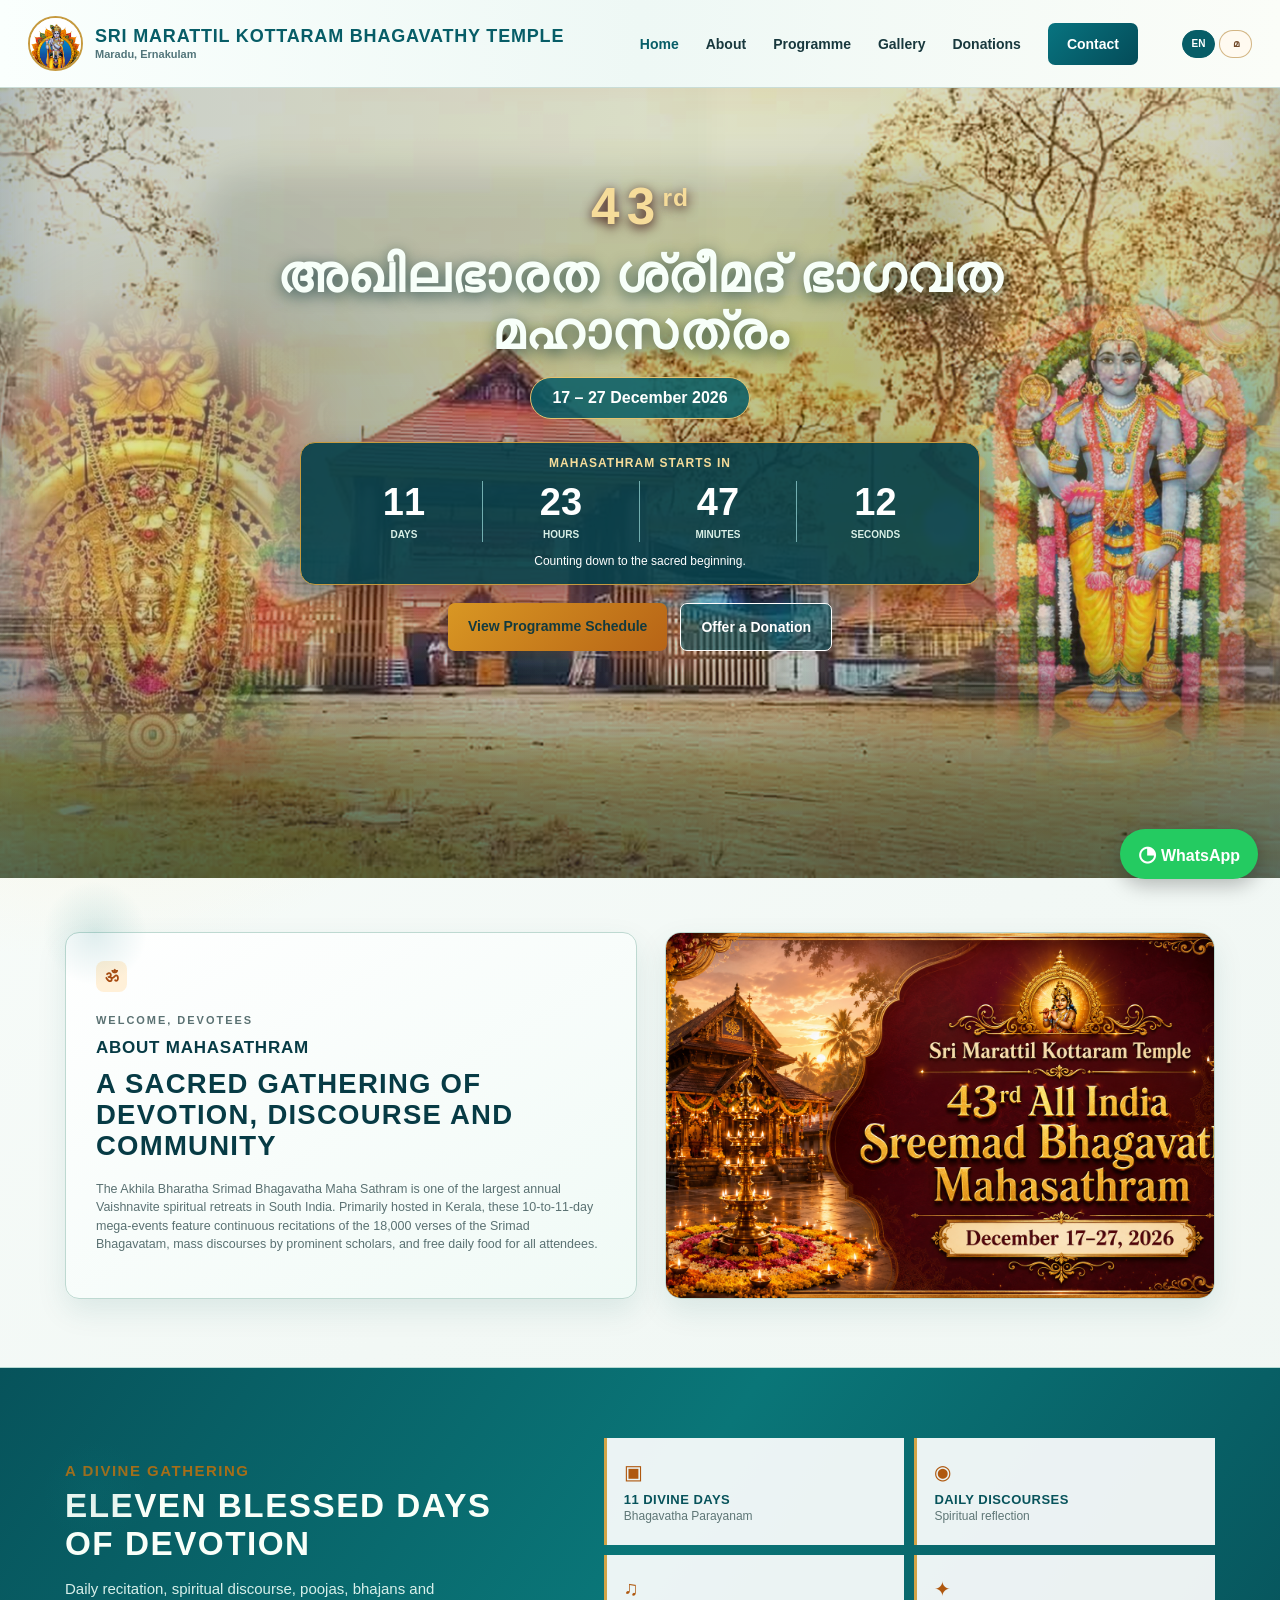
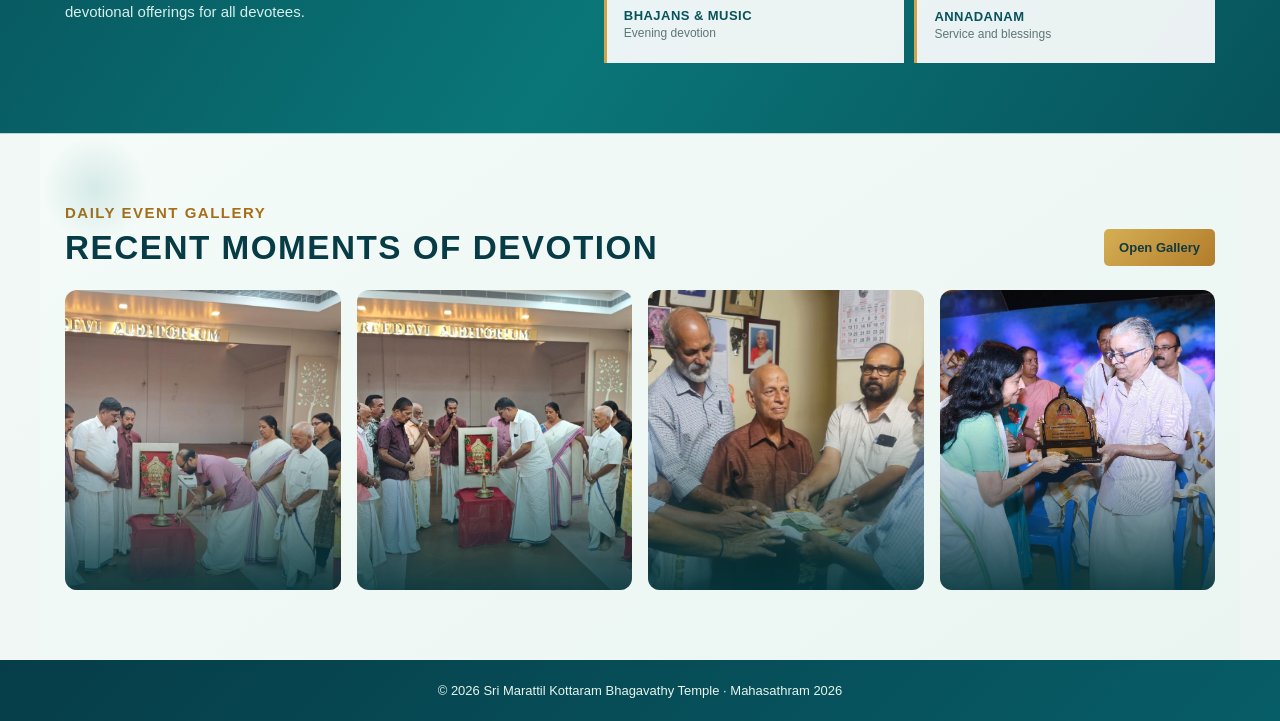
<file: index.html>
<!doctype html>
<html lang="en"><head>
<meta charset="utf-8"><meta name="viewport" content="width=device-width,initial-scale=1">
<title>Sri Marattil Kottaram Bhagavathy Temple | Mahasathram 2026</title>
<link rel="stylesheet" href="assets/styles.css"><script defer src="assets/app.js"></script>
</head><body>
<header class="site-header"><a class="brand" href="index.html"><img class="brand-icon" src="assets/images/header-bhagavathy.png" alt="Bhagavathy"><span><strong data-i18n="templeName">Sri Marattil Kottaram Bhagavathy Temple</strong><small data-i18n="location">Maradu, Ernakulam</small></span></a><button class="nav-toggle" aria-label="Open menu">☰</button><nav><a class="active" href="index.html" data-i18n="Home">Home</a><a href="about.html" data-i18n="About">About</a><a href="schedule.html" data-i18n="Programme">Programme</a><a href="gallery.html" data-i18n="Gallery">Gallery</a><a href="donations.html" data-i18n="Donations">Donations</a><a class="contact-link" href="contact.html" data-i18n="Contact">Contact</a></nav><div class="language-switcher" role="group" aria-label="Language selector"><button class="lang-btn active" data-lang="en">EN</button><button class="lang-btn" data-lang="ml">മ</button></div></header>
<main>
<section class="hero"><div class="hero-overlay"></div><div class="hero-content"><p class="hero-edition">43<sup>rd</sup></p><h1 class="hero-title-caps malayalam-title">അഖിലഭാരത ശ്രീമദ് ഭാഗവത മഹാസത്രം</h1><div class="date-pill" data-i18n="heroDate">17 – 27 December 2026</div><section class="countdown" aria-label="Countdown to Mahasathram"><p data-i18n="startsIn">MAHASATHRAM STARTS IN</p><div id="countdown"><div><b id="days">--</b><span data-i18n="days">DAYS</span></div><div><b id="hours">--</b><span data-i18n="hours">HOURS</span></div><div><b id="minutes">--</b><span data-i18n="minutes">MINUTES</span></div><div><b id="seconds">--</b><span data-i18n="seconds">SECONDS</span></div></div><small data-i18n="countdownText">Counting down to the sacred beginning.</small></section><div class="cta-row"><a class="btn primary" href="schedule.html" data-i18n="viewProgramme">View Programme Schedule</a><a class="btn outline" href="donations.html" data-i18n="offerDonation">Offer a Donation</a></div></div></section>
<section class="quick-links section about-highlight-section" aria-label="About Mahasathram">
  <article class="quick-card about-mahasathram-card single-about-card">
    <span class="quick-icon">ॐ</span>
    <p class="card-kicker" data-i18n="welcome">WELCOME, DEVOTEES</p>
    <h3 data-i18n="aboutMaha">About Mahasathram</h3>
    <h4 data-i18n="sacredGathering">A sacred gathering of devotion, discourse and community</h4>
    <p data-i18n="aboutPara">The Akhila Bharatha Srimad Bhagavatha Maha Sathram is one of the largest annual Vaishnavite spiritual retreats in South India. Primarily hosted in Kerala, these 10-to-11-day mega-events feature continuous recitations of the 18,000 verses of the Srimad Bhagavatam, mass discourses by prominent scholars, and free daily food for all attendees.</p>
</article>
  <article class="mahasathram-image-card">
    <img src="assets/images/mahasathram-about.jpg" alt="Akhila Bharatha Srimad Bhagavatha Mahasathram">
  </article>
</section>
<section class="devotion-strip"><div class="section devotion-grid"><div><p class="eyebrow dark" data-i18n="divineGathering">A DIVINE GATHERING</p><h2 data-i18n="elevenDays">Eleven blessed days<br>of devotion</h2><p data-i18n="dailyDesc">Daily recitation, spiritual discourse, poojas, bhajans and devotional offerings for all devotees.</p></div><div class="devotion-features"><article><span>▣</span><h3 data-i18n="divineDays">11 Divine Days</h3><p data-i18n="parayanam">Bhagavatha Parayanam</p></article><article><span>◉</span><h3 data-i18n="discourses">Daily Discourses</h3><p data-i18n="reflection">Spiritual reflection</p></article><article><span>♫</span><h3 data-i18n="bhajansMusic">Bhajans &amp; Music</h3><p data-i18n="eveningDevotion">Evening devotion</p></article><article><span>✦</span><h3 data-i18n="annadanam">Annadanam</h3><p data-i18n="serviceBlessings">Service and blessings</p></article></div></div></section>
<section class="recent-section section"><div class="section-heading"><div><p class="eyebrow dark" data-i18n="dailyGallery">DAILY EVENT GALLERY</p><h2 data-i18n="recentMoments">Recent moments of devotion</h2></div><a class="mini-btn" href="gallery.html" data-i18n="openGallery">Open Gallery</a></div><div class="recent-grid"><a href="gallery.html"><img src="assets/images/general-gallery/general-1.jpg" alt="Day 11 Samapanam"></a><a href="gallery.html"><img src="assets/images/general-gallery/general-2.jpg" alt="Day 10 devotional gathering"></a><a href="gallery.html"><img src="assets/images/general-gallery/general-3.jpg" alt="Day 9 discourse"></a><a href="gallery.html"><img src="assets/images/general-gallery/general-4.jpg" alt="Day 8 temple event"></a></div></section>
</main><a class="whatsapp" href="https://wa.me/919249062538" target="_blank" rel="noopener">◔ <span data-i18n="whatsapp">WhatsApp</span></a><footer>© 2026 <span data-i18n="templeName">Sri Marattil Kottaram Bhagavathy Temple</span> · <span data-i18n="mahasathramShort">Mahasathram 2026</span></footer></body></html>
</file>
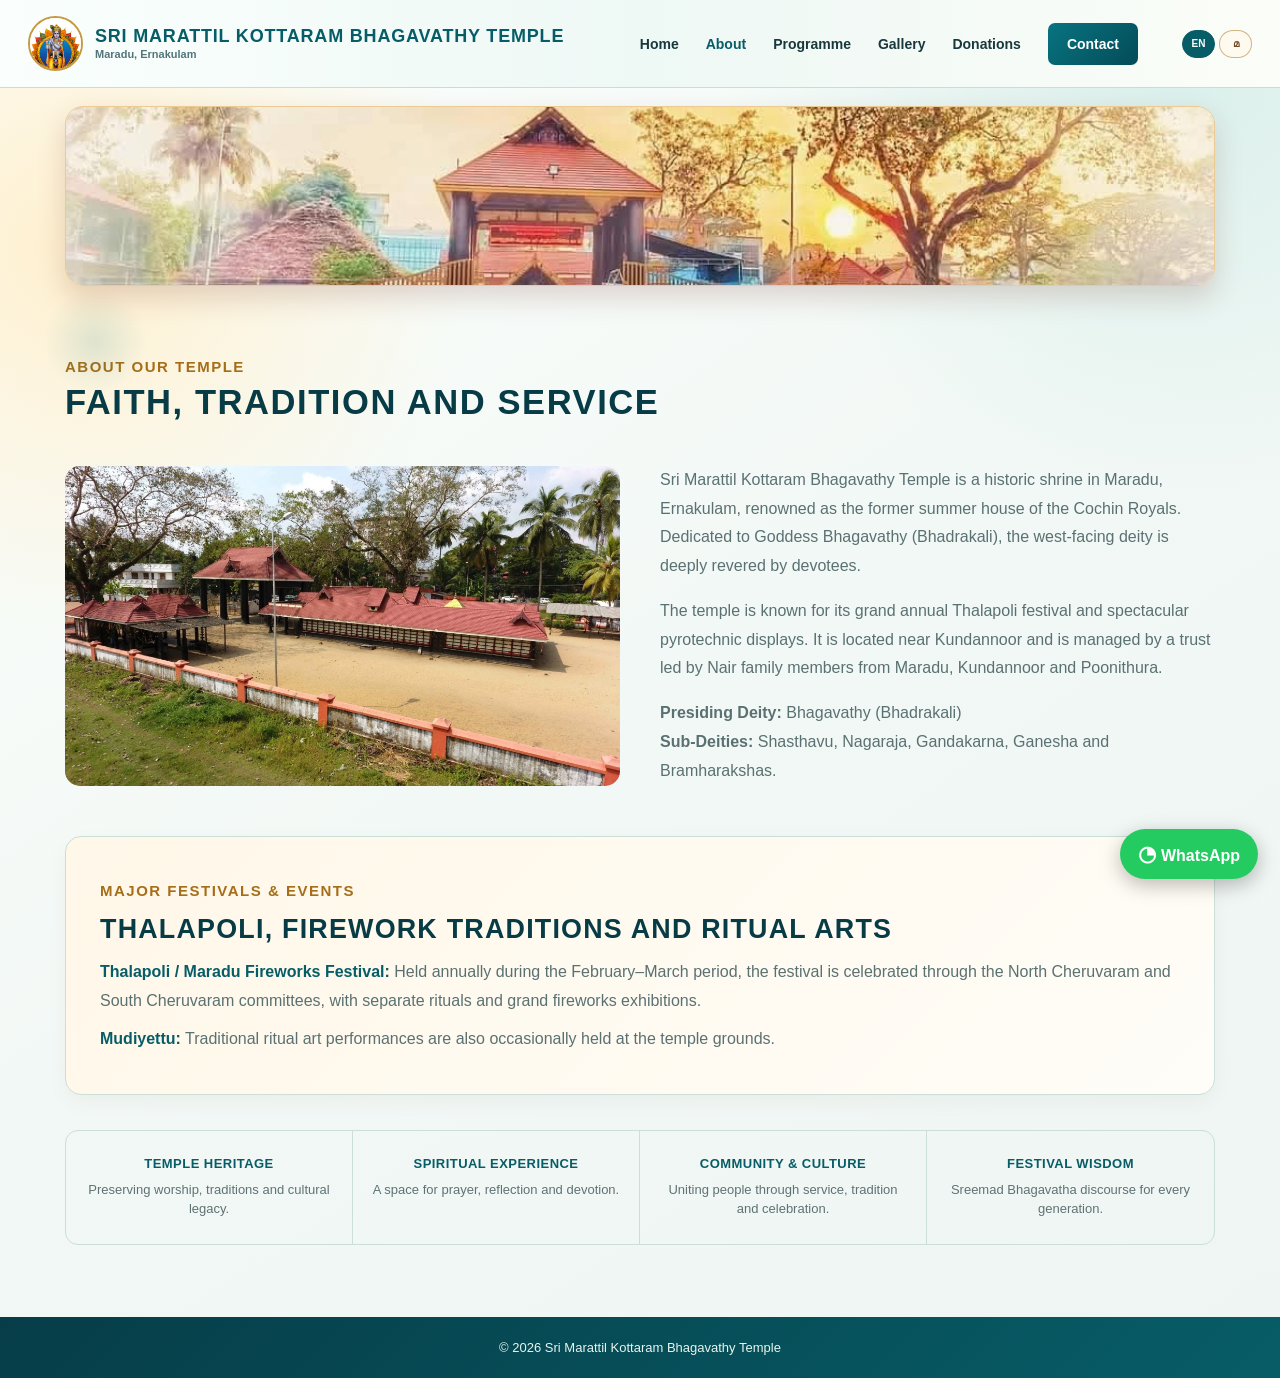
<file: about.html>
<!doctype html><html lang="en"><head><meta charset="utf-8"><meta name="viewport" content="width=device-width,initial-scale=1"><title>About | Sri Marattil Kottaram Bhagavathy Temple</title><link rel="stylesheet" href="assets/styles.css"><script defer src="assets/app.js"></script></head><body>
<header class="site-header"><a class="brand" href="index.html"><img class="brand-icon" src="assets/images/header-bhagavathy.png" alt="Bhagavathy"><span><strong data-i18n="templeName">Sri Marattil Kottaram Bhagavathy Temple</strong><small data-i18n="location">Maradu, Ernakulam</small></span></a><button class="nav-toggle" aria-label="Open menu">☰</button><nav><a href="index.html" data-i18n="Home">Home</a><a class="active" href="about.html" data-i18n="About">About</a><a href="schedule.html" data-i18n="Programme">Programme</a><a href="gallery.html" data-i18n="Gallery">Gallery</a><a href="donations.html" data-i18n="Donations">Donations</a><a class="contact-link" href="contact.html" data-i18n="Contact">Contact</a></nav><div class="language-switcher" role="group" aria-label="Language selector"><button class="lang-btn active" data-lang="en">EN</button><button class="lang-btn" data-lang="ml">മ</button></div></header><section class="page-header-image"><img src="assets/images/temple-header.jpg" alt="Sri Marattil Kottaram Bhagavathy Temple"></section>
<main class="section page"><p class="eyebrow dark" data-i18n="aboutTempleLabel">ABOUT OUR TEMPLE</p><h1 data-i18n="faithTradition">Faith, tradition and service</h1><div class="about-grid"><img src="assets/images/about-our-temple.jpg" alt="Sri Marattil Kottaram Bhagavathy Temple"><div><p><span data-i18n="aboutP1">Sri Marattil Kottaram Bhagavathy Temple is a historic shrine in Maradu, Ernakulam, renowned as the former summer house of the Cochin Royals. Dedicated to Goddess Bhagavathy (Bhadrakali), the west-facing deity is deeply revered by devotees.</span></p><p><span data-i18n="aboutP2">The temple is known for its grand annual Thalapoli festival and spectacular pyrotechnic displays. It is located near Kundannoor and is managed by a trust led by Nair family members from Maradu, Kundannoor and Poonithura.</span></p><p><span data-i18n="deities">Presiding Deity: Bhagavathy (Bhadrakali)<br>Sub-Deities: Shasthavu, Nagaraja, Gandakarna, Ganesha and Bramharakshas.</span></p></div></div><section class="festival-details"><div><p class="eyebrow dark" data-i18n="festivalsLabel">MAJOR FESTIVALS &amp; EVENTS</p><h2 data-i18n="thalapoliTitle">Thalapoli, firework traditions and ritual arts</h2><p><span data-i18n="thalapoliText">Thalapoli / Maradu Fireworks Festival: Held annually during the February–March period, the festival is celebrated through the North Cheruvaram and South Cheruvaram committees, with separate rituals and grand fireworks exhibitions.</span></p><p><span data-i18n="mudiyettuText">Mudiyettu: Traditional ritual art performances are also occasionally held at the temple grounds.</span></p></div></section><div class="feature-grid"><article><b data-i18n="heritage">Temple Heritage</b><span><span data-i18n="heritageDesc">Preserving worship, traditions and cultural legacy.</span></span></article><article><b data-i18n="spiritualExperience">Spiritual Experience</b><span><span data-i18n="spiritDesc">A space for prayer, reflection and devotion.</span></span></article><article><b>Community & Culture</b><span><span data-i18n="communityDesc">Uniting people through service, tradition and celebration.</span></span></article><article><b data-i18n="festivalWisdom">Festival Wisdom</b><span><span data-i18n="festivalDesc">Sreemad Bhagavatha discourse for every generation.</span></span></article></div></main><a class="whatsapp" href="https://wa.me/919249062538" target="_blank" rel="noopener">◔ <span data-i18n="whatsapp">WhatsApp</span></a><footer>© 2026 <span data-i18n="templeName">Sri Marattil Kottaram Bhagavathy Temple</span></footer></body></html>
</file>
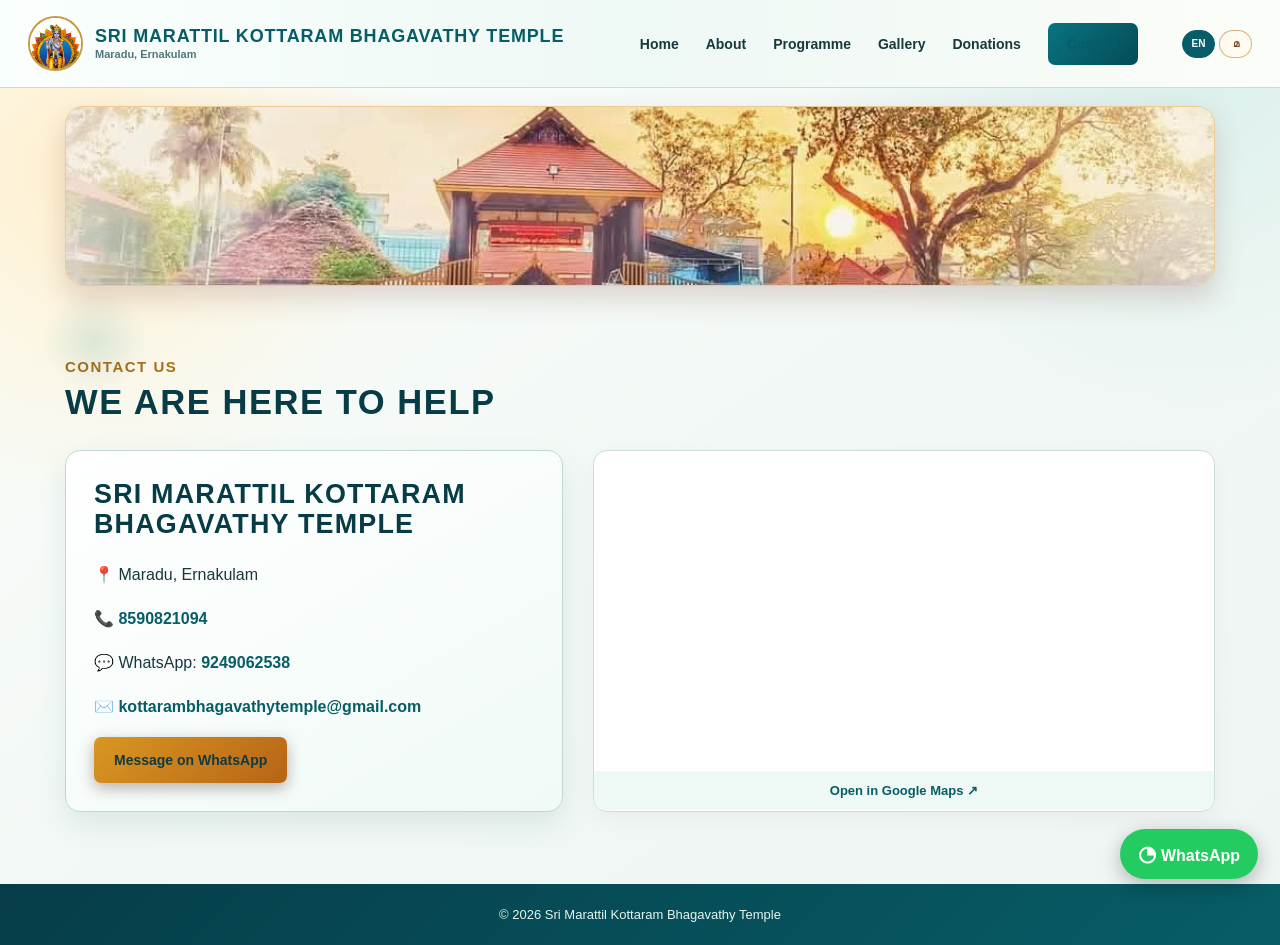
<file: contact.html>
<!doctype html><html lang="en"><head><meta charset="utf-8"><meta name="viewport" content="width=device-width,initial-scale=1"><title>Contact | Sri Marattil Kottaram Bhagavathy Temple</title><link rel="stylesheet" href="assets/styles.css"><script defer src="assets/app.js"></script></head><body>
<header class="site-header"><a class="brand" href="index.html"><img class="brand-icon" src="assets/images/header-bhagavathy.png" alt="Bhagavathy"><span><strong data-i18n="templeName">Sri Marattil Kottaram Bhagavathy Temple</strong><small data-i18n="location">Maradu, Ernakulam</small></span></a><button class="nav-toggle" aria-label="Open menu">☰</button><nav><a href="index.html" data-i18n="Home">Home</a><a href="about.html" data-i18n="About">About</a><a href="schedule.html" data-i18n="Programme">Programme</a><a href="gallery.html" data-i18n="Gallery">Gallery</a><a href="donations.html" data-i18n="Donations">Donations</a><a class="active contact-link" href="contact.html" data-i18n="Contact">Contact</a></nav><div class="language-switcher" role="group" aria-label="Language selector"><button class="lang-btn active" data-lang="en">EN</button><button class="lang-btn" data-lang="ml">മ</button></div></header><section class="page-header-image"><img src="assets/images/temple-header.jpg" alt="Sri Marattil Kottaram Bhagavathy Temple"></section>
<main class="section page"><p class="eyebrow dark" data-i18n="contactUs">CONTACT US</p><h1 data-i18n="hereToHelp">We are here to help</h1><div class="contact-grid"><section class="contact-card"><h2 data-i18n="templeName">Sri Marattil Kottaram Bhagavathy Temple</h2><p>📍 <span data-i18n="location">Maradu, Ernakulam</span></p><p>📞 <a href="tel:+918590821094">8590821094</a></p><p>💬 <span data-i18n="whatsappNumberLabel">WhatsApp</span>: <a href="https://wa.me/919249062538" target="_blank" rel="noopener">9249062538</a></p><p>✉️ <a href="mailto:kottarambhagavathytemple@gmail.com">kottarambhagavathytemple@gmail.com</a></p><a class="btn primary" href="https://wa.me/919249062538" target="_blank" rel="noopener" data-i18n="messageWhatsapp">Message on WhatsApp</a></section><section class="map-embed" aria-label="Map showing Sri Marattil Kottaram Bhagavathy Temple"><iframe title="Sri Marattil Kottaram Bhagavathy Temple map" src="https://www.google.com/maps?q=9.9380388,76.3265491&z=17&output=embed" width="100%" height="320" style="border:0" loading="lazy" referrerpolicy="no-referrer-when-downgrade" allowfullscreen></iframe><a href="https://www.google.com/maps/dir/Sri+Marattil+Kottaram+Bagavathy+Temple,+W8QG%2B6P8,+Maradu,+Kochi,+Ernakulam,+Kerala+682304/Sri+Marattil+Kottaram+Bagavathy+Temple,+W8QG%2B6P8,+Maradu,+Kochi,+Ernakulam,+Kerala+682304/@9.9380524,76.3242565,17z/data=!3m1!4b1!4m13!4m12!1m5!1m1!1s0x3b087305c8c3d975:0xec0e8766c8e4cfc6!2m2!1d76.3265491!2d9.9380388!1m5!1m1!1s0x3b087305c8c3d975:0xec0e8766c8e4cfc6!2m2!1d76.3265491!2d9.9380388?entry=ttu&g_ep=EgoyMDI2MDYyOS4wIKXMDSoASAFQAw%3D%3D" target="_blank" rel="noopener" data-i18n="openMaps">Open in Google Maps ↗</a></section></div></main><a class="whatsapp" href="https://wa.me/919249062538" target="_blank" rel="noopener">◔ <span data-i18n="whatsapp">WhatsApp</span></a><footer>© 2026 <span data-i18n="templeName">Sri Marattil Kottaram Bhagavathy Temple</span></footer></body></html>
</file>
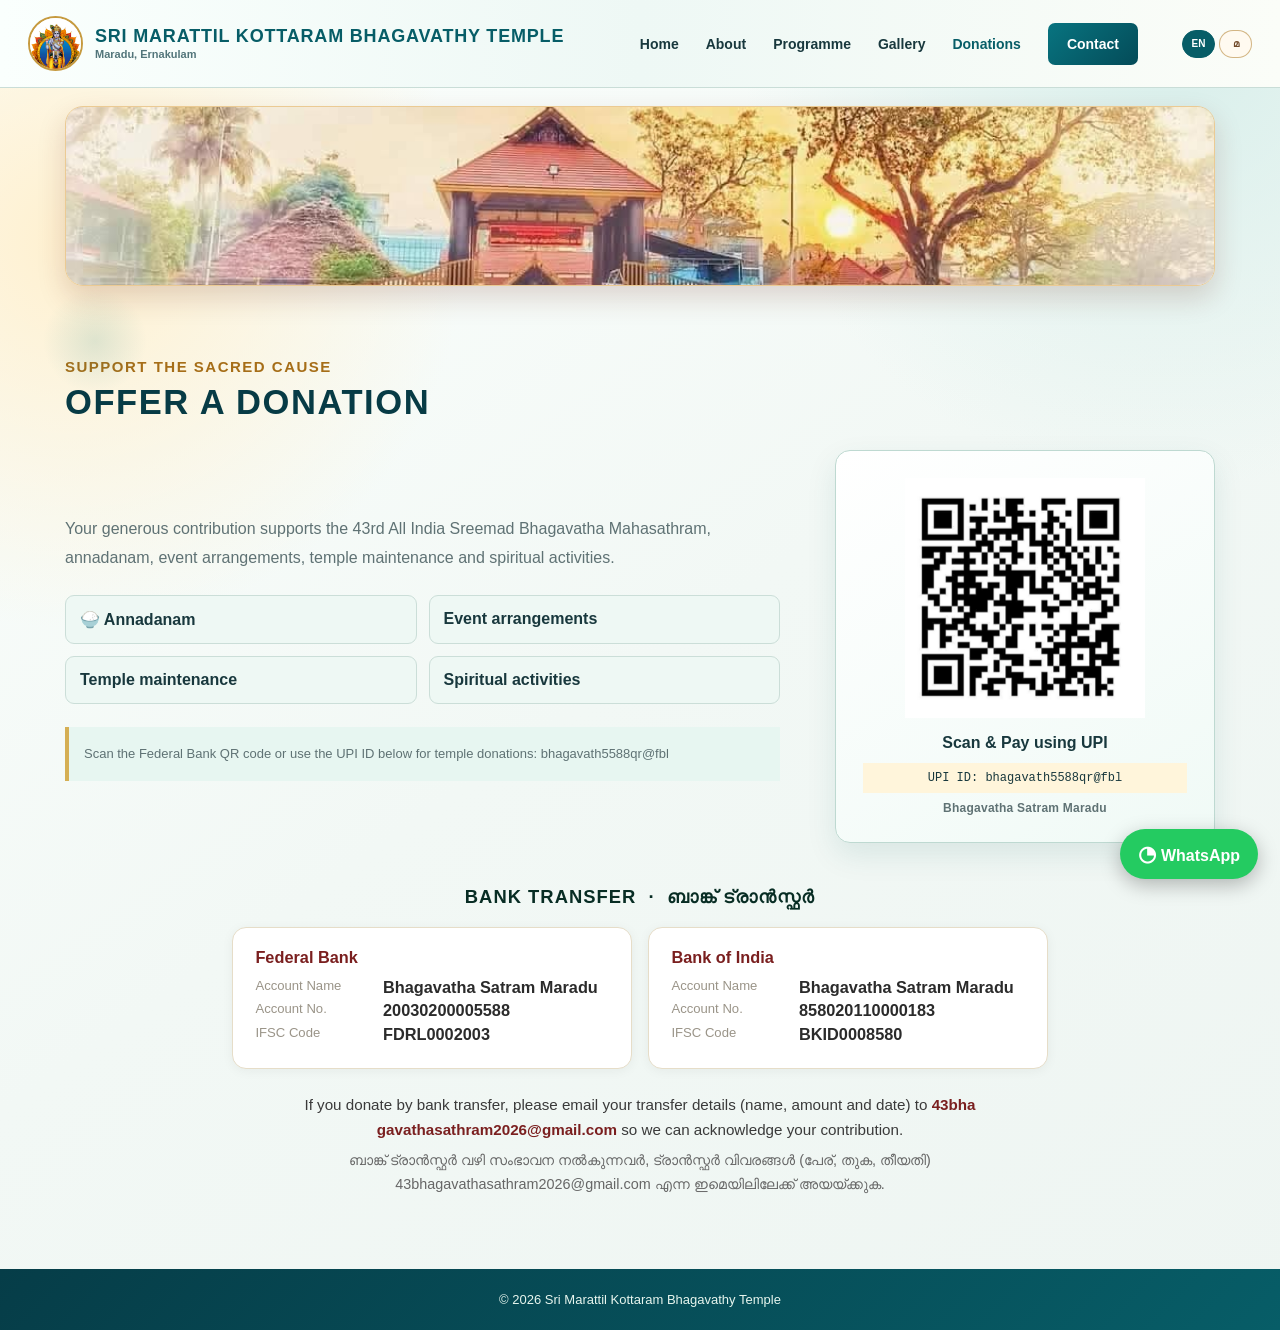
<file: donations.html>
<!doctype html><html lang="en"><head><meta charset="utf-8"><meta name="viewport" content="width=device-width,initial-scale=1"><title>Donations | Mahasathram 2026</title><link rel="stylesheet" href="assets/styles.css"><script defer src="assets/app.js"></script>
<style>
.bank-transfer{margin:2.75rem auto 0;max-width:860px;text-align:center}
.bank-transfer h2{font-size:1.15rem;letter-spacing:.04em;margin:0 0 1.25rem;color:#082D24}
.bank-accounts{display:flex;flex-wrap:wrap;gap:1rem;justify-content:center}
.bank-account{flex:1 1 320px;max-width:400px;background:#fff;border:1px solid #e6ddc8;border-radius:14px;padding:1.2rem 1.4rem;text-align:left;box-shadow:0 2px 12px rgba(0,0,0,.05)}
.bank-account b{display:block;color:#7a1f1f;margin-bottom:.7rem;font-size:1.02rem}
.bank-account .row{display:flex;gap:.6rem;font-size:.94rem;margin:.3rem 0;color:#2b2b2b}
.bank-account .row span{color:#9a9488;font-size:.82rem;min-width:118px;flex:0 0 118px}
.bank-account .row b{display:inline;color:#2b2b2b;font-weight:600;margin:0}
.bank-email-note{margin:1.4rem auto 0;max-width:680px;font-size:.95rem;color:#3a3a3a;line-height:1.65}
.bank-email-note a{color:#7a1f1f;font-weight:700;word-break:break-all}
.bank-email-note .ml{display:block;margin-top:.45rem;color:#666;font-size:.9rem}
</style>
</head><body>
<header class="site-header"><a class="brand" href="index.html"><img class="brand-icon" src="assets/images/header-bhagavathy.png" alt="Bhagavathy"><span><strong data-i18n="templeName">Sri Marattil Kottaram Bhagavathy Temple</strong><small data-i18n="location">Maradu, Ernakulam</small></span></a><button class="nav-toggle" aria-label="Open menu">☰</button><nav><a href="index.html" data-i18n="Home">Home</a><a href="about.html" data-i18n="About">About</a><a href="schedule.html" data-i18n="Programme">Programme</a><a href="gallery.html" data-i18n="Gallery">Gallery</a><a class="active" href="donations.html" data-i18n="Donations">Donations</a><a class="contact-link" href="contact.html" data-i18n="Contact">Contact</a></nav><div class="language-switcher" role="group" aria-label="Language selector"><button class="lang-btn active" data-lang="en">EN</button><button class="lang-btn" data-lang="ml">മ</button></div></header><section class="page-header-image"><img src="assets/images/temple-header.jpg" alt="Sri Marattil Kottaram Bhagavathy Temple"></section>
<main class="section page"><p class="eyebrow dark" data-i18n="supportCause">SUPPORT THE SACRED CAUSE</p><h1 data-i18n="offerDonation">Offer a donation</h1><div class="donation-layout"><div><p data-i18n="donationText">Your generous contribution supports the 43rd All India Sreemad Bhagavatha Mahasathram, annadanam, event arrangements, temple maintenance and spiritual activities.</p><div class="causes"><span data-i18n="annadanamCause">🍚 Annadanam</span><span data-i18n="eventArrangements">🪔 Event arrangements</span><span data-i18n="maintenance">🏛 Temple maintenance</span><span data-i18n="spiritualActivities">🙏 Spiritual activities</span></div><p class="replace-note"><span>Scan the Federal Bank QR code or use the UPI ID below for temple donations: bhagavath5588qr@fbl</span></p></div><section class="qr-card"><img src="assets/images/upi-qr-federal.png" alt="Federal Bank UPI QR code for temple donation"><b data-i18n="scanPay">Scan &amp; Pay using UPI</b><code>UPI ID: bhagavath5588qr@fbl</code><small class="upi-name">Bhagavatha Satram Maradu</small></section></div>

<section class="bank-transfer">
  <h2>Bank Transfer &nbsp;·&nbsp; ബാങ്ക് ട്രാൻസ്ഫർ</h2>
  <div class="bank-accounts">
    <div class="bank-account">
      <b>Federal Bank</b>
      <div class="row"><span>Account Name</span><b>Bhagavatha Satram Maradu</b></div>
      <div class="row"><span>Account No.</span><b>20030200005588</b></div>
      <div class="row"><span>IFSC Code</span><b>FDRL0002003</b></div>
    </div>
    <div class="bank-account">
      <b>Bank of India</b>
      <div class="row"><span>Account Name</span><b>Bhagavatha Satram Maradu</b></div>
      <div class="row"><span>Account No.</span><b>858020110000183</b></div>
      <div class="row"><span>IFSC Code</span><b>BKID0008580</b></div>
    </div>
  </div>
  <p class="bank-email-note">
    If you donate by bank transfer, please email your transfer details (name, amount and date) to
    <a href="mailto:43bhagavathasathram2026@gmail.com">43bhagavathasathram2026@gmail.com</a>
    so we can acknowledge your contribution.
    <span class="ml">ബാങ്ക് ട്രാൻസ്ഫർ വഴി സംഭാവന നൽകുന്നവർ, ട്രാൻസ്ഫർ വിവരങ്ങൾ (പേര്, തുക, തീയതി) 43bhagavathasathram2026@gmail.com എന്ന ഇമെയിലിലേക്ക് അയയ്ക്കുക.</span>
  </p>
</section>
</main><a class="whatsapp" href="https://wa.me/919249062538" target="_blank" rel="noopener">◔ <span data-i18n="whatsapp">WhatsApp</span></a><footer>© 2026 <span data-i18n="templeName">Sri Marattil Kottaram Bhagavathy Temple</span></footer></body></html>
</file>
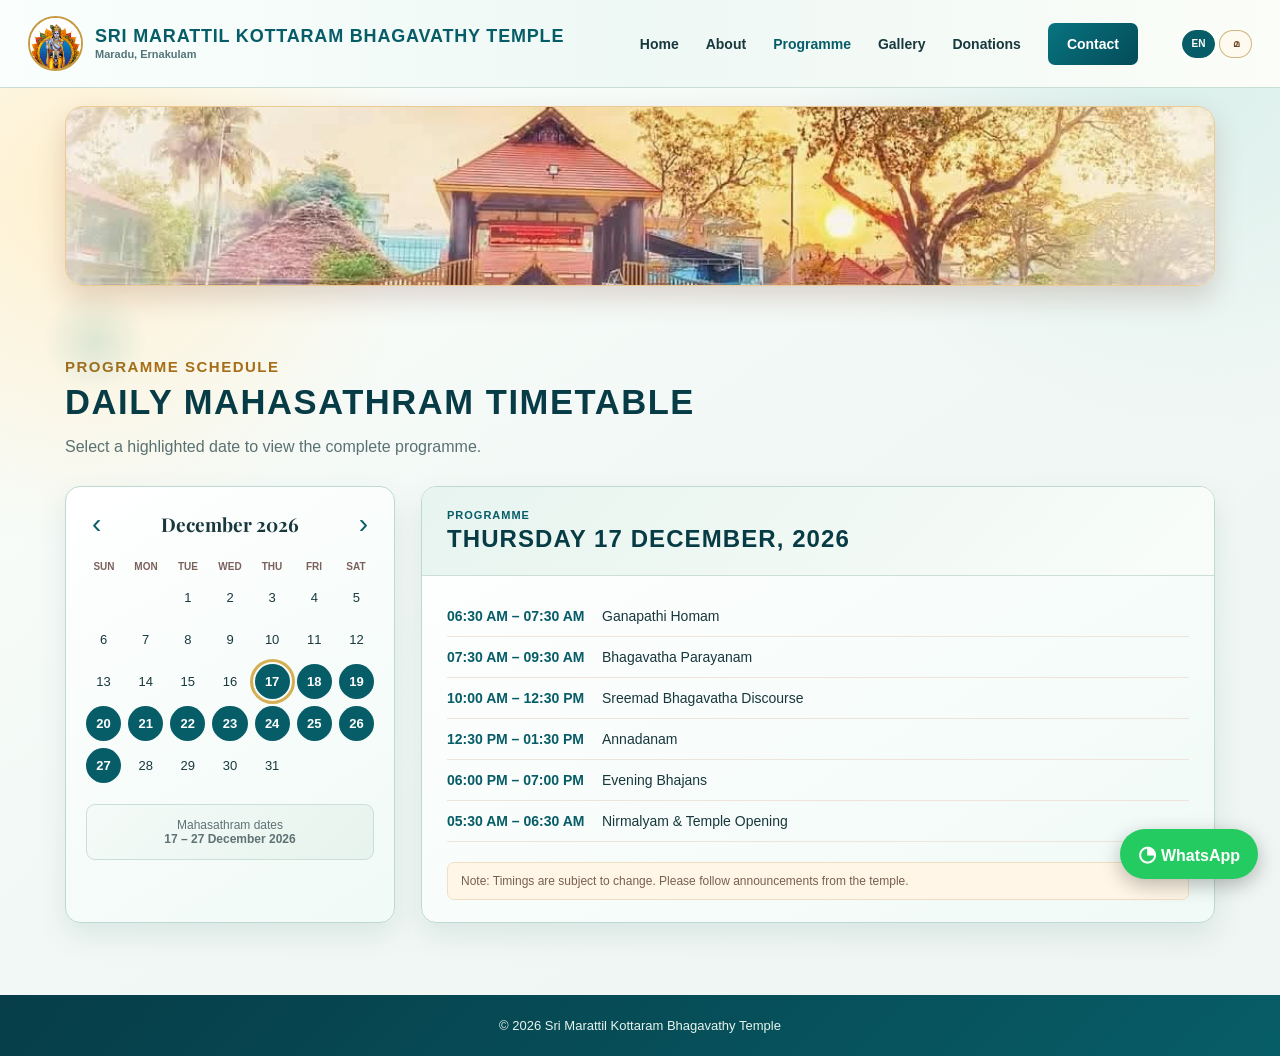
<file: schedule.html>
<!doctype html><html lang="en"><head><meta charset="utf-8"><meta name="viewport" content="width=device-width,initial-scale=1"><title>Programme Schedule | Mahasathram 2026</title><link rel="stylesheet" href="assets/styles.css"><script defer src="assets/app.js"></script></head><body>
<header class="site-header"><a class="brand" href="index.html"><img class="brand-icon" src="assets/images/header-bhagavathy.png" alt="Bhagavathy"><span><strong data-i18n="templeName">Sri Marattil Kottaram Bhagavathy Temple</strong><small data-i18n="location">Maradu, Ernakulam</small></span></a><button class="nav-toggle" aria-label="Open menu">☰</button><nav><a href="index.html" data-i18n="Home">Home</a><a href="about.html" data-i18n="About">About</a><a class="active" href="schedule.html" data-i18n="Programme">Programme</a><a href="gallery.html" data-i18n="Gallery">Gallery</a><a href="donations.html" data-i18n="Donations">Donations</a><a class="contact-link" href="contact.html" data-i18n="Contact">Contact</a></nav><div class="language-switcher" role="group" aria-label="Language selector"><button class="lang-btn active" data-lang="en">EN</button><button class="lang-btn" data-lang="ml">മ</button></div></header><section class="page-header-image"><img src="assets/images/temple-header.jpg" alt="Sri Marattil Kottaram Bhagavathy Temple"></section>
<main class="section page"><p class="eyebrow dark" data-i18n="programmeSchedule">PROGRAMME SCHEDULE</p><h1 data-i18n="dailyTimetable">Daily Mahasathram timetable</h1><p class="lead" data-i18n="scheduleLead">Select a highlighted date to view the complete programme.</p><div class="schedule-layout"><section class="calendar-card"><div class="cal-head"><button id="prevMonth" aria-label="Previous month">‹</button><strong id="monthTitle">December 2026</strong><button id="nextMonth" aria-label="Next month">›</button></div><div class="weekdays"><span data-i18n="sun">Sun</span><span data-i18n="mon">Mon</span><span data-i18n="tue">Tue</span><span data-i18n="wed">Wed</span><span data-i18n="thu">Thu</span><span data-i18n="fri">Fri</span><span data-i18n="sat">Sat</span></div><div id="calendar" class="calendar" aria-label="Festival calendar"></div><p class="calendar-note" data-i18n="festivalDates">Mahasathram dates<br><b>17 – 27 December 2026</b></p></section><section class="program-card"><div class="program-title"><p data-i18n="programme">PROGRAMME</p><h2 id="selectedDate" data-i18n="selectDate">Select a date</h2></div><div id="programList" class="program-list"></div><p class="notice" data-i18n="notice">Note: Timings are subject to change. Please follow announcements from the temple.</p></section></div></main><a class="whatsapp" href="https://wa.me/919249062538" target="_blank" rel="noopener">◔ <span data-i18n="whatsapp">WhatsApp</span></a><footer>© 2026 <span data-i18n="templeName">Sri Marattil Kottaram Bhagavathy Temple</span></footer></body></html>
</file>
<file: assets/styles.css>
@import url("https://fonts.googleapis.com/css2?family=Noto+Sans+Malayalam:wght@400;500;600;700;800&display=swap");

@import url('https://fonts.googleapis.com/css2?family=DM+Sans:wght@400;500;600;700&family=Playfair+Display:wght@600;700;800&display=swap');
:root{--cream:#fff8e7;--paper:#fffdf7;--maroon:#741d25;--deep:#461318;--gold:#d69b2b;--saffron:#efbc4b;--rose:#a33a44;--ink:#472d2a;--muted:#795f57;--line:#ead6ba}*{box-sizing:border-box}body{margin:0;background:radial-gradient(circle at 5% 8%,#fff5d9 0,transparent 26%),radial-gradient(circle at 95% 20%,#f7e6c7 0,transparent 28%),linear-gradient(145deg,#fffdf8 0%,#fff8ea 48%,#f9eedc 100%);color:var(--ink);font-family:"DM Sans",sans-serif}a{color:inherit;text-decoration:none}
.site-header{height:88px;background:linear-gradient(90deg,#fffaf0 0%,#fff6e2 50%,#fffaf0 100%);display:flex;align-items:center;gap:34px;padding:0 max(28px,calc((100vw - 1380px)/2));position:sticky;top:0;z-index:10;border-bottom:1px solid #f0e8db}.brand{display:flex;gap:12px;align-items:center;min-width:330px}.brand strong{display:block;font-family:"Playfair Display";font-size:20px;color:var(--maroon)}.brand small{display:block;font-size:11px;font-weight:600;color:#725b54;margin-top:3px}.om{display:grid;place-items:center;width:55px;height:55px;border:2px solid var(--gold);border-radius:50%;font-size:28px;color:var(--maroon)}.brand-icon{width:55px;height:55px;object-fit:cover;border:2px solid var(--gold);border-radius:50%;display:block;flex:0 0 55px;background:#fff}nav{display:flex;align-items:center;justify-content:flex-end;gap:27px;flex:1;font-size:14px;font-weight:700}nav a{padding:8px 0}nav a.active{color:#bd5b13}.contact-link{background:var(--maroon);color:#fff!important;padding:13px 19px!important;border-radius:7px}.nav-toggle{display:none}
.hero{min-height:790px;position:relative;display:grid;place-items:center;background:url("images/hero-banner.png") center/cover no-repeat;color:#fff;text-align:center;isolation:isolate}.hero-overlay{position:absolute;inset:0;background:linear-gradient(90deg,rgba(44,16,13,.64),rgba(97,24,23,.42),rgba(44,16,13,.58));z-index:-1}.hero-content{padding:52px 20px 46px;max-width:960px}.eyebrow{letter-spacing:1.5px;font-weight:800;color:#ffd56d;font-size:15px;margin:0 0 8px}.eyebrow.dark{color:#9f4e17}.hero h1{font-family:"Playfair Display";font-size:clamp(58px,7.2vw,108px);line-height:.91;margin:0;text-shadow:0 4px 15px #3e1010}.hero h1 em{font-style:normal;color:#ffd477}.date-pill{margin:17px auto 16px;padding:11px 21px;width:max-content;border:1px solid #f1be72;border-radius:30px;background:#762927dc;font-weight:800}.hero h2{font-family:"Playfair Display";font-size:25px;margin:0 0 6px}.location{font-weight:700;font-size:13px;margin:0}.countdown{width:min(680px,100%);margin:23px auto 18px;background:#55151ae8;border:1px solid #c99c6e;border-radius:15px;padding:13px 25px 15px;box-shadow:0 12px 30px #22050666}.countdown>p{margin:0 0 11px;font-size:12px;font-weight:800;letter-spacing:1px;color:#f9d991}.countdown>small{font-size:12px}.countdown #countdown{display:flex;justify-content:space-around;margin-bottom:9px}.countdown #countdown>div{width:25%;border-right:1px solid #b87d72}.countdown #countdown>div:last-child{border:0}.countdown b{display:block;font:700 38px "Playfair Display"}.countdown span{font-size:10px;font-weight:800;color:#f3dcc1}.cta-row{display:flex;justify-content:center;gap:13px;flex-wrap:wrap}.btn{display:inline-block;border-radius:7px;padding:15px 20px;font-weight:800;font-size:14px}.primary{background:var(--gold);color:#fff;box-shadow:0 5px 15px #3f1d1757}.outline{border:1px solid #fff;color:#fff;background:#48161996}
.section{max-width:1200px;margin:auto;padding:72px 25px}.page h1{font:700 clamp(36px,4vw,54px) "Playfair Display";margin:0 0 16px;color:var(--deep)}.lead{color:var(--muted);margin-top:0;max-width:760px}.intro{display:grid;grid-template-columns:1.1fr .9fr;gap:58px;align-items:center}.intro h2{font:700 44px "Playfair Display";margin:0 0 14px;color:var(--deep)}.intro p{line-height:1.75;color:var(--muted)}.intro img{width:100%;height:300px;object-fit:cover;border-radius:16px;box-shadow:0 12px 28px #56352e24}footer{text-align:center;padding:23px;background:#4b1517;color:#f8dec1;font-size:13px}.whatsapp{position:fixed;right:22px;bottom:21px;background:#24cb61;color:#fff;border-radius:30px;padding:13px 18px;z-index:20;font-weight:800;box-shadow:0 6px 20px #0004}.whatsapp:first-letter{font-size:21px}
.about-grid{display:grid;grid-template-columns:1fr 1fr;gap:40px;align-items:center;margin-top:28px}.about-grid img{width:100%;height:320px;object-fit:cover;border-radius:15px}.about-grid p{line-height:1.8;color:var(--muted)}.feature-grid{display:grid;grid-template-columns:repeat(4,1fr);margin-top:35px;border:1px solid var(--line);border-radius:13px;overflow:hidden}.feature-grid article{padding:26px 18px;border-right:1px solid var(--line);text-align:center}.feature-grid article:last-child{border:0}.feature-grid b,.feature-grid span{display:block}.feature-grid b{color:var(--maroon);margin-bottom:9px}.feature-grid span{font-size:13px;color:var(--muted);line-height:1.45}
.schedule-layout{display:grid;grid-template-columns:330px 1fr;gap:26px;margin-top:30px}.calendar-card,.program-card,.contact-card,.qr-card{border:1px solid var(--line);border-radius:15px;background:#fffdf9;box-shadow:0 7px 22px #48261e0a}.calendar-card{padding:20px}.cal-head{display:flex;align-items:center;justify-content:space-between;font-family:"Playfair Display";font-size:19px}.cal-head button{border:0;background:none;font-size:28px;color:var(--maroon);cursor:pointer}.weekdays{display:grid;grid-template-columns:repeat(7,1fr);gap:6px;font-size:10px;font-weight:700;text-transform:uppercase;text-align:center;color:#7b615c;margin:20px 0 7px}.calendar{display:grid;grid-template-columns:repeat(7,1fr);gap:6px}.calendar button{border:0;background:transparent;border-radius:50%;aspect-ratio:1;cursor:pointer;color:var(--ink);font-size:13px}.calendar button.blank{pointer-events:none}.calendar button.festival{background:var(--maroon);color:#fff;font-weight:800}.calendar button.selected{outline:3px solid var(--gold);outline-offset:2px}.calendar-note{text-align:center;border:1px solid var(--line);border-radius:9px;padding:13px;margin:21px 0 0;font-size:12px;color:var(--muted)}.program-card{overflow:hidden}.program-title{padding:22px 25px;background:#fff8ed;border-bottom:1px solid var(--line)}.program-title p{font-size:11px;color:var(--maroon);font-weight:800;letter-spacing:1px;margin:0 0 5px}.program-title h2{font:700 26px "Playfair Display";margin:0}.program-list{padding:20px 25px}.timeline-row{display:grid;grid-template-columns:155px 1fr;border-bottom:1px solid #eee4d9;padding:12px 0;font-size:14px}.timeline-row time{font-weight:700;color:var(--maroon)}.notice{margin:0 25px 22px;padding:11px 13px;background:#fff6e7;border:1px solid #f0dfc5;border-radius:7px;font-size:12px;color:#785f52}
.filters{display:flex;gap:8px;flex-wrap:wrap;margin:25px 0}.filters button{border:1px solid #eadccf;background:#fff;color:var(--ink);padding:8px 13px;border-radius:7px;font-weight:700;font-size:12px;cursor:pointer}.filters button.active{background:var(--maroon);color:#fff}.gallery-grid{display:grid;grid-template-columns:repeat(4,1fr);gap:17px}.gallery-item{padding:0;border:0;background:none;cursor:pointer;text-align:left}.gallery-item img{width:100%;height:190px;object-fit:cover;border-radius:10px;display:block;transition:transform .2s}.gallery-item:hover img{transform:translateY(-3px)}.gallery-item span{display:block;font-size:12px;color:var(--muted);padding-top:7px}dialog{border:0;border-radius:15px;max-width:min(800px,92vw);padding:15px;background:#251112;color:#fff}dialog::backdrop{background:#000a}dialog img{display:block;max-width:100%;max-height:72vh;border-radius:9px}dialog button{float:right;border:0;border-radius:50%;background:#fff;color:#501417;font-size:22px;width:32px;height:32px;cursor:pointer}
.donation-layout{display:grid;grid-template-columns:1fr 380px;gap:55px;margin-top:28px;align-items:center}.donation-layout p{line-height:1.8;color:var(--muted)}.causes{display:grid;grid-template-columns:repeat(2,1fr);gap:12px;margin:23px 0}.causes span{padding:14px;border:1px solid var(--line);border-radius:9px;background:#fffaf2;font-weight:700}.qr-card{text-align:center;padding:27px}.qr-card img{width:240px;max-width:100%;display:block;margin:0 auto 16px}.qr-card b,.qr-card code{display:block}.qr-card code{font-size:12px;background:#fff5db;padding:8px;margin-top:11px}.replace-note{font-size:13px;background:#fff4e3;padding:15px;border-left:4px solid var(--gold)}.contact-grid{display:grid;grid-template-columns:1fr 1.25fr;gap:30px;margin-top:28px}.contact-card{padding:28px}.contact-card h2{font:700 25px "Playfair Display";margin-top:0}.contact-card p{line-height:1.75}.contact-card a:not(.btn){color:var(--maroon);font-weight:700}.map-placeholder{display:grid;place-items:center;align-content:center;min-height:320px;border-radius:14px;background:linear-gradient(135deg,#d5e7df,#a8c8bd);color:#3c6558}.map-placeholder span{font:700 28px "Playfair Display"}.map-placeholder small{margin-top:10px}
@media(max-width:900px){.site-header{height:auto;padding:13px 20px;flex-wrap:wrap}.brand{min-width:0}.brand strong{font-size:16px}.nav-toggle{display:block;margin-left:auto;border:0;background:none;font-size:25px;color:var(--maroon)}nav{display:none;width:100%;flex-direction:column;align-items:stretch;gap:0}nav.open{display:flex}nav a{padding:12px}.hero{min-height:760px}.intro,.about-grid,.schedule-layout,.donation-layout,.contact-grid{grid-template-columns:1fr}.feature-grid{grid-template-columns:repeat(2,1fr)}.feature-grid article:nth-child(2){border-right:0}.gallery-grid{grid-template-columns:repeat(2,1fr)}.schedule-layout{gap:20px}.calendar-card{max-width:400px}.donation-layout{gap:20px}}@media(max-width:520px){.om{width:43px;height:43px;font-size:22px}.brand-icon{width:43px;height:43px;flex-basis:43px}.brand small{font-size:9px}.hero h1{font-size:54px}.hero h2{font-size:20px}.countdown{padding-left:8px;padding-right:8px}.countdown b{font-size:28px}.countdown span{font-size:8px}.feature-grid{grid-template-columns:1fr}.feature-grid article{border-right:0;border-bottom:1px solid var(--line)}.gallery-grid{gap:10px}.gallery-item img{height:140px}.timeline-row{grid-template-columns:1fr;gap:4px}.causes{grid-template-columns:1fr}.whatsapp span{display:none}.whatsapp{right:15px;bottom:15px;padding:13px}}

/* Home-page highlight sections */
.quick-links{display:grid;grid-template-columns:1fr 1fr 1.9fr;gap:18px;padding-top:54px;padding-bottom:68px}.quick-card{border:1px solid #ead7ba;border-radius:14px;background:#fffdf8;padding:20px 18px;min-height:235px;box-shadow:0 5px 18px #633b1a0b}.quick-icon{display:inline-grid;place-items:center;width:31px;height:31px;border-radius:8px;background:#fff0d8;color:#a84b10;font-weight:800;margin-bottom:9px}.quick-card h3{font:700 20px "Playfair Display";color:var(--maroon);margin:0 0 9px}.quick-card p{font-size:13px;line-height:1.5;color:#765d55;margin:0 0 16px}.quick-card>a:not(.view-all){font-weight:800;font-size:13px;color:var(--maroon)}.mini-btn{display:inline-block;background:var(--maroon);color:#fff!important;border-radius:5px;padding:11px 15px!important;font-size:13px!important;font-weight:800!important}.gallery-highlight{padding:18px 18px}.card-heading{display:flex;justify-content:space-between;align-items:flex-start}.card-heading>div{display:flex;gap:11px;align-items:center}.card-heading .quick-icon{margin:0}.card-heading h3{margin:0}.view-all{border:1px solid #e7ceb0;border-radius:20px;padding:6px 12px;font-size:11px;color:var(--maroon)}.mini-gallery{display:grid;grid-template-columns:repeat(3,1fr);gap:8px;margin-top:12px}.mini-gallery img{width:100%;height:94px;border-radius:5px;object-fit:cover}.gallery-highlight p{margin-top:11px;font-size:12px}.devotion-strip{background:#fff0d3;padding:70px 0}.devotion-grid{display:grid;grid-template-columns:.95fr 1.2fr;gap:55px;align-items:center;padding-top:0;padding-bottom:0}.devotion-grid h2,.recent-section h2{font:700 45px "Playfair Display";line-height:1.07;margin:8px 0 13px;color:var(--maroon)}.devotion-grid>div>p:not(.eyebrow){font-size:15px;line-height:1.55;color:#755e56;max-width:430px}.devotion-features{display:grid;grid-template-columns:repeat(2,1fr);gap:10px}.devotion-features article{background:#fffdfa;border-left:3px solid var(--gold);padding:22px 17px;min-height:102px}.devotion-features span{color:#af580f;font-size:20px}.devotion-features h3{font:700 17px "Playfair Display";color:var(--maroon);margin:9px 0 2px}.devotion-features p{font-size:12px;color:#846b61;margin:0}.recent-section{padding-top:70px;padding-bottom:70px}.section-heading{display:flex;justify-content:space-between;align-items:end;gap:20px;margin-bottom:24px}.section-heading h2{margin-bottom:0}.recent-grid{display:grid;grid-template-columns:1.25fr repeat(3,1fr);gap:10px}.recent-grid a{height:285px;position:relative;overflow:hidden;border-radius:9px;background:#4b1417}.recent-grid a:first-child{height:320px}.recent-grid img{width:100%;height:100%;object-fit:cover;display:block}.recent-grid a:after{content:"";position:absolute;inset:45% 0 0;background:linear-gradient(transparent,#2d090ccf)}.recent-grid span{position:absolute;z-index:1;bottom:0;left:0;right:0;padding:16px;color:#fff}.recent-grid b{display:block;font:700 15px "Playfair Display"}.recent-grid small{display:block;margin-top:4px;font-size:10px;color:#f6e5ce}@media(max-width:900px){.quick-links{grid-template-columns:1fr 1fr}.gallery-highlight{grid-column:1/-1}.devotion-grid{grid-template-columns:1fr}.recent-grid{grid-template-columns:repeat(2,1fr)}.recent-grid a,.recent-grid a:first-child{height:245px}}@media(max-width:540px){.quick-links{grid-template-columns:1fr}.gallery-highlight{grid-column:auto}.devotion-grid h2,.recent-section h2{font-size:35px}.devotion-features{grid-template-columns:1fr}.recent-grid{grid-template-columns:1fr}.recent-grid a,.recent-grid a:first-child{height:270px}.section-heading{align-items:start;flex-direction:column}.mini-gallery img{height:80px}}

.deity-section{margin-top:28px}.deity-figure{margin:0;background:#fffaf2;border:1px solid var(--line);border-radius:15px;padding:18px;box-shadow:0 7px 22px #48261e0a}.deity-figure img{width:100%;height:auto;max-height:620px;object-fit:contain;background:#fff;border-radius:12px}.deity-figure figcaption{text-align:center;margin-top:12px;font-weight:700;color:var(--maroon);font-family:"Playfair Display";font-size:22px}.info-card{padding:8px 0}.info-card h2{font:700 34px "Playfair Display";margin:0 0 14px;color:var(--deep)}.info-card p{line-height:1.8;color:var(--muted)}

.page-header-image{max-width:1200px;margin:18px auto 0;padding:0 25px}.page-header-image img{display:block;width:100%;height:180px;object-fit:cover;object-position:center;border-radius:18px;box-shadow:0 10px 28px #48261e18;border:1px solid var(--line)}@media(max-width:900px){.page-header-image img{height:130px;border-radius:14px}}

/* Devotional palette and reliable calendar layout */
.hero{background-blend-mode:normal;box-shadow:inset 0 -120px 80px rgba(83,19,21,.2)}
.hero-overlay{background:linear-gradient(90deg,rgba(62,13,18,.7),rgba(129,40,34,.45) 50%,rgba(89,26,19,.64))}
.section{position:relative}.section:before{content:"";position:absolute;inset:0 auto auto 0;width:110px;height:110px;background:radial-gradient(circle,rgba(214,155,43,.15),transparent 67%);pointer-events:none}
.quick-card,.calendar-card,.program-card,.contact-card,.qr-card,.deity-figure{background:linear-gradient(155deg,rgba(255,255,255,.97),rgba(255,248,232,.94));border-color:#ebcf9e}
.devotion-strip{background:linear-gradient(125deg,#fff3d4 0%,#f7e3bb 47%,#fff7e6 100%);border-top:1px solid #f0d49e;border-bottom:1px solid #f0d49e}
.weekdays{display:grid!important;grid-template-columns:repeat(7,minmax(0,1fr))!important;gap:6px!important;align-items:center;text-align:center;white-space:normal!important}
.weekdays span{display:block!important;min-width:0!important;font-size:10px;line-height:1.2}
.calendar{display:grid!important;grid-template-columns:repeat(7,minmax(0,1fr))!important;gap:7px!important;align-items:center}
.calendar button{display:grid!important;place-items:center;min-width:0!important;width:100%!important;aspect-ratio:1/1!important}
.calendar-card{min-width:0}.calendar-note{background:linear-gradient(135deg,#fff9eb,#fff2d7)}
.page-header-image img{box-shadow:0 12px 28px rgba(103,40,22,.18);border-color:#e6c989}

.hero-title-single{font-family:"Playfair Display";font-size:clamp(34px,4.6vw,64px)!important;line-height:1.08!important;white-space:nowrap;letter-spacing:-.7px;color:#fff5dd;text-shadow:0 4px 15px #3e1010}.hero-title-single em{font-style:normal}@media(max-width:800px){.hero-title-single{white-space:normal;font-size:clamp(30px,7vw,48px)!important;padding:0 8px}}


.hero-edition{margin:0 0 10px;font-family:"Playfair Display",serif;font-size:clamp(34px,4vw,58px);font-weight:800;letter-spacing:.14em;color:#ffe2a3;text-transform:uppercase;text-shadow:0 3px 12px #3a0e0e}.hero-title-caps{font-family:"Playfair Display",serif!important;font-size:clamp(28px,4.1vw,56px)!important;line-height:1.15!important;letter-spacing:.08em;text-transform:uppercase;max-width:980px;margin:0 auto;text-shadow:0 4px 15px #3e1010;color:#fff7e4}.hero .eyebrow{display:none}@media(max-width:520px){.hero-edition{font-size:30px;letter-spacing:.11em}.hero-title-caps{font-size:24px!important;line-height:1.22!important}}

.malayalam-title{letter-spacing:.01em!important;line-height:1.18!important;font-size:clamp(30px,4.3vw,62px)!important;font-weight:800!important}
@media(max-width:520px){.malayalam-title{font-size:26px!important;line-height:1.25!important}}

.hero-edition sup{font-size:.48em;vertical-align:super;line-height:0;text-transform:lowercase;letter-spacing:.04em}

.festival-details{margin:34px 0 6px;padding:30px 34px;border-radius:16px;border:1px solid var(--line);background:linear-gradient(135deg,#fff7e8,#fffdf8);box-shadow:0 7px 22px #48261e0a}.festival-details h2{font:700 32px "Playfair Display";color:var(--deep);margin:5px 0 14px}.festival-details p{color:var(--muted);line-height:1.8;margin:10px 0}.festival-details strong{color:var(--maroon)}@media(max-width:520px){.festival-details{padding:22px 18px}.festival-details h2{font-size:26px}}

.map-embed{overflow:hidden;border:1px solid var(--line);border-radius:14px;background:#fff;box-shadow:0 7px 22px #48261e0a}.map-embed iframe{display:block;width:100%;min-height:320px}.map-embed a{display:block;padding:12px 16px;background:#fffaf2;color:var(--maroon);font-weight:800;font-size:13px;text-align:center}

.quick-card:first-child{min-height:300px}.quick-card:first-child p{font-size:12.5px;line-height:1.48}
@media(max-width:900px){.quick-card:first-child{min-height:0}}

.about-mahasathram-card{min-height:300px}.about-mahasathram-card .card-kicker{font-size:11px!important;font-weight:800!important;letter-spacing:1.2px;color:#a64f13;margin:0 0 8px}.about-mahasathram-card h4{font:700 20px/1.2 "Playfair Display";color:var(--maroon);margin:0 0 12px}.about-mahasathram-card p{line-height:1.55}


.about-highlight-section{display:grid;grid-template-columns:1.02fr .98fr;gap:28px;align-items:stretch;padding-top:54px;padding-bottom:68px}.single-about-card{min-height:0;padding:28px 30px}.single-about-card .card-kicker{font-size:12px;font-weight:800;letter-spacing:.18em;color:#af5a13;text-transform:uppercase;margin:8px 0 10px}.single-about-card h3{font:700 clamp(28px,3vw,48px) "Playfair Display";color:var(--maroon);margin:0 0 12px}.single-about-card h4{font:700 clamp(22px,2.5vw,38px) "Playfair Display";line-height:1.12;color:#5a1017;margin:0 0 18px}.single-about-card p{font-size:16px;line-height:1.75;color:#755e56;max-width:760px}.single-about-card a{font-size:14px;font-weight:800;color:var(--maroon)}.mahasathram-image-card{border:1px solid #ead7ba;border-radius:16px;overflow:hidden;background:linear-gradient(155deg,rgba(255,255,255,.97),rgba(255,248,232,.94));box-shadow:0 5px 18px #633b1a0b;display:flex;align-items:stretch}.mahasathram-image-card img{width:100%;height:100%;min-height:360px;object-fit:cover;display:block}.about-mahasathram-card .quick-icon{margin-bottom:12px}
@media(max-width:900px){.about-highlight-section{grid-template-columns:1fr}.mahasathram-image-card img{min-height:280px}}
@media(max-width:540px){.single-about-card{padding:22px 18px}.single-about-card h4{font-size:32px}.single-about-card p{font-size:15px}.mahasathram-image-card img{min-height:220px}}

/* Larger About Mahasathram text */
.single-about-card h3{font-size:clamp(34px,3.5vw,54px)}.single-about-card h4{font-size:clamp(26px,2.8vw,42px)}.single-about-card p{font-size:18px;line-height:1.78}.single-about-card .card-kicker{font-size:13px}
@media(max-width:540px){.single-about-card h3{font-size:34px}.single-about-card h4{font-size:30px}.single-about-card p{font-size:16px}}


@media(max-width:760px){.page-photo-row,.home-photo-note{grid-template-columns:1fr}.page-photo-row img{height:220px}.gallery-banner-photo{height:180px}.home-photo-note{gap:22px}.home-photo-note img{height:230px}}


/* Final visual theme: warm devotional cream, saffron and temple maroon */
:root{--cream:#fff8ec;--paper:#fffdf8;--maroon:#6b1620;--deep:#421017;--gold:#d39b2a;--saffron:#f4c35e;--ink:#432a2b;--muted:#795f58;--line:#ebcf9d}
body{font-family:"Helvetica Neue",Helvetica,Arial,sans-serif!important;background:linear-gradient(150deg,#fffdf8 0%,#fff5df 53%,#f9ecd5 100%)!important;color:var(--ink)}
.site-header{background:linear-gradient(90deg,#fffaf0 0%,#fff2d4 52%,#fffaf0 100%)!important}
.brand strong,.page h1,.single-about-card h3,.single-about-card h4,.devotion-grid h2,.recent-section h2,.info-card h2,.festival-details h2,.program-title h2,.quick-card h3,.contact-card h2{font-family:"Helvetica Neue",Helvetica,Arial,sans-serif!important;font-weight:800!important;letter-spacing:-.025em}
.hero-edition,.hero-title-caps,.countdown b{font-family:"Helvetica Neue",Helvetica,Arial,sans-serif!important}
.hero-title-caps{font-weight:800!important;letter-spacing:.025em!important}
.hero{background-position:center!important}.hero-overlay{background:linear-gradient(90deg,rgba(74,12,18,.68),rgba(116,31,28,.39) 50%,rgba(72,15,20,.62))!important}
.quick-card,.mahasathram-image-card,.calendar-card,.program-card,.contact-card,.qr-card,.deity-figure{background:linear-gradient(150deg,#fffefa 0%,#fff6e7 100%)!important;border-color:#ebca93!important;box-shadow:0 12px 30px rgba(112,48,25,.10)!important}
.btn.primary,.mini-btn{background:linear-gradient(135deg,#d99723,#b76416)!important}.contact-link{background:linear-gradient(135deg,#7c1c25,#591017)!important}
.page-header-image img,.gallery-banner-photo{border-color:#ebca93!important}
.gallery-page .lead{font-size:18px;line-height:1.6;max-width:840px}.gallery-page .filters{margin:28px 0}.gallery-page .filters button{font-family:"Helvetica Neue",Helvetica,Arial,sans-serif!important;background:#fffdf7;border-color:#e8c98e}.gallery-page .filters button.active{background:var(--maroon)!important}
.gallery-grid{grid-template-columns:repeat(4,minmax(0,1fr))!important}.gallery-item{border:1px solid #ecd1a0!important;border-radius:13px!important;padding:8px!important;background:#fffdf8!important;box-shadow:0 8px 20px rgba(86,34,21,.07)}.gallery-item img{height:205px!important;border-radius:8px!important}.gallery-item span{font-weight:700!important;color:var(--maroon)!important;padding:10px 4px 3px!important;font-size:13px!important}
@media(max-width:900px){.gallery-grid{grid-template-columns:repeat(2,minmax(0,1fr))!important}.gallery-item img{height:190px!important}}
@media(max-width:540px){body{font-family:Helvetica,Arial,sans-serif!important}.gallery-grid{grid-template-columns:1fr!important}.gallery-item img{height:240px!important}.gallery-page .lead{font-size:16px}}

/* Updated premium peacock-blue & gold theme */
:root{--cream:#f7f5ee;--paper:#fffefb;--maroon:#075d67;--deep:#073b45;--gold:#c69a3f;--saffron:#e5c26f;--rose:#1b7d84;--ink:#18383d;--muted:#5f7274;--line:#cbded8}
body{background:radial-gradient(circle at 92% 4%,#d9efeb 0,transparent 25%),radial-gradient(circle at 6% 18%,#fff0cf 0,transparent 24%),linear-gradient(145deg,#fcfffd 0%,#f2f8f5 50%,#eef5f2 100%)!important;color:var(--ink)!important}
.site-header{background:linear-gradient(90deg,#fafffd 0%,#eef8f5 50%,#fbfdf8 100%)!important;border-bottom-color:#c9ddd7!important}.brand strong{color:#075d67!important}.brand small{color:#52757a!important}.brand-icon{border-color:#c69a3f!important}nav a.active{color:#075d67!important}.contact-link{background:linear-gradient(135deg,#087480,#044b58)!important}
.hero-overlay{background:linear-gradient(90deg,rgba(4,53,61,.76),rgba(14,104,106,.44) 50%,rgba(4,48,57,.65))!important}.hero{box-shadow:inset 0 -130px 80px rgba(2,45,51,.25)!important}.hero-edition{color:#f6dc9a!important}.hero-title-caps{color:#f7fff9!important;text-shadow:0 4px 15px rgba(0,44,50,.7)!important}.date-pill{background:#075d67dc!important;border-color:#e5c26f!important}.countdown{background:#063f49e8!important;border-color:#c69a3f!important}.countdown>p{color:#f6dc9a!important}.countdown #countdown>div{border-color:#72aeb0!important}.countdown span{color:#d9f0e7!important}.primary,.mini-btn{background:linear-gradient(135deg,#d5af54,#b27c2b)!important;color:#123a3e!important}.outline{background:#064a55a0!important}
.eyebrow.dark,.card-kicker{color:#a66e18!important}.section:before{background:radial-gradient(circle,rgba(13,122,125,.13),transparent 67%)!important}.quick-card,.mahasathram-image-card,.calendar-card,.program-card,.contact-card,.qr-card,.deity-figure{background:linear-gradient(150deg,#ffffff 0%,#f0faf6 100%)!important;border-color:#bed9d1!important;box-shadow:0 12px 30px rgba(10,85,87,.10)!important}.single-about-card h3,.single-about-card h4,.page h1,.info-card h2,.festival-details h2,.contact-card h2,.program-title h2{color:#073b45!important}.single-about-card p,.about-grid p,.festival-details p,.lead{color:#5a7172!important}
.devotion-strip{background:linear-gradient(125deg,#07535b 0%,#0a7678 50%,#07535b 100%)!important;border-color:#b4d9d2!important}.devotion-grid h2{color:#f9fff9!important}.devotion-grid>div>p:not(.eyebrow){color:#d7efea!important}.devotion-features article{background:#ffffffea!important;border-left-color:#d2a447!important}.devotion-features h3{color:#07535b!important}.devotion-features p{color:#5e7676!important}
.recent-section{background:linear-gradient(145deg,#f4fbf8,#eaf5f1)!important}.recent-section h2{color:#073b45!important}.recent-grid a:after{background:linear-gradient(transparent,rgba(3,54,61,.9))!important}.recent-grid small{color:#e6f3e9!important}.filters button.active{background:#075d67!important}.gallery-item{border-color:#bfd8d2!important;background:#fffefb!important}.gallery-item span{color:#075d67!important}.calendar button.festival{background:#075d67!important}.calendar button.selected{outline-color:#d5af54!important}.cal-head button,.timeline-row time,.contact-card a:not(.btn){color:#075d67!important}.program-title{background:linear-gradient(135deg,#e7f4ef,#f9fdf9)!important}.calendar-note{background:linear-gradient(135deg,#f4fbf8,#e7f3ed)!important}.causes span{background:#eef8f4!important}.replace-note{background:#e7f6f1!important;border-left-color:#d5af54!important}.map-embed a{background:#eef8f4!important;color:#075d67!important}footer{background:linear-gradient(135deg,#063d48,#075d67)!important;color:#e7f5ee!important}
/* Equal-size homepage gallery cards */
.recent-grid{grid-template-columns:repeat(4,minmax(0,1fr))!important;gap:16px!important;align-items:stretch!important}
.recent-grid a,.recent-grid a:first-child{height:300px!important;min-height:300px!important;width:100%!important;border-radius:12px!important}
.recent-grid img{width:100%!important;height:100%!important;object-fit:cover!important;object-position:center!important}
@media(max-width:900px){.recent-grid{grid-template-columns:repeat(2,minmax(0,1fr))!important}.recent-grid a,.recent-grid a:first-child{height:260px!important;min-height:260px!important}}
@media(max-width:540px){.recent-grid{grid-template-columns:1fr!important}.recent-grid a,.recent-grid a:first-child{height:270px!important;min-height:270px!important}}


/* Premium all-caps heading system */
:root{--heading-font:"Helvetica Neue",Helvetica,Arial,sans-serif}
h1,h2,h3,h4,.page h1,.single-about-card h3,.single-about-card h4,.devotion-grid h2,.recent-section h2,.info-card h2,.festival-details h2,.program-title h2,.quick-card h3,.contact-card h2,.section-heading h2{
  font-family:var(--heading-font)!important;
  font-weight:800!important;
  text-transform:uppercase!important;
  letter-spacing:.055em!important;
  line-height:1.14!important;
}
.page h1{font-size:clamp(34px,4.2vw,58px)!important}
.single-about-card h3{font-size:clamp(25px,2.7vw,40px)!important}
.single-about-card h4{font-size:clamp(23px,2.4vw,35px)!important}
.devotion-grid h2,.recent-section h2{font-size:clamp(31px,3.7vw,52px)!important}
.info-card h2,.festival-details h2,.contact-card h2{font-size:clamp(26px,3vw,38px)!important}
.program-title h2{font-size:clamp(23px,2.7vw,32px)!important}
.feature-grid b,.devotion-features h3,.gallery-item span,.recent-grid b{font-family:var(--heading-font)!important;font-weight:800!important;letter-spacing:.025em}
/* Keep Malayalam hero title natural and readable */
.hero-title-caps,.malayalam-title{font-family:"Helvetica Neue",Helvetica,Arial,sans-serif!important;text-transform:none!important;letter-spacing:.01em!important}
@media(max-width:540px){
  h1,h2,h3,h4,.page h1,.single-about-card h3,.single-about-card h4,.devotion-grid h2,.recent-section h2,.info-card h2,.festival-details h2,.program-title h2,.quick-card h3,.contact-card h2,.section-heading h2{letter-spacing:.035em!important}
}
/* Reduced caps heading sizes */
h1,h2,h3,h4,.page h1,.single-about-card h3,.single-about-card h4,.devotion-grid h2,.recent-section h2,.info-card h2,.festival-details h2,.program-title h2,.quick-card h3,.contact-card h2,.section-heading h2{
  line-height:1.12!important;
}
.page h1{font-size:clamp(28px,3.3vw,46px)!important}
.single-about-card h3{font-size:clamp(21px,2.2vw,31px)!important}
.single-about-card h4{font-size:clamp(24px,2.7vw,36px)!important}
.devotion-grid h2,.recent-section h2,.section-heading h2{font-size:clamp(27px,3vw,42px)!important}
.info-card h2,.festival-details h2,.contact-card h2{font-size:clamp(22px,2.4vw,31px)!important}
.program-title h2{font-size:clamp(20px,2.2vw,28px)!important}
.quick-card h3{font-size:18px!important}
.feature-grid b,.devotion-features h3,.recent-grid b{font-size:14px!important}
@media(max-width:540px){
  .page h1{font-size:30px!important}
  .single-about-card h4{font-size:27px!important}
  .devotion-grid h2,.recent-section h2{font-size:30px!important}
}

/* English / Malayalam selector */
.language-switcher{display:flex;align-items:center;gap:4px;margin-left:10px}.lang-btn{border:1px solid rgba(176,126,42,.55);background:#fffaf0;color:#704929;border-radius:999px;min-width:33px;height:28px;padding:0 8px;font:800 10px Helvetica,Arial,sans-serif;cursor:pointer}.lang-btn.active{background:var(--maroon);color:#fff;border-color:var(--maroon)}.lang-ml{font-family:"Noto Sans Malayalam","Nirmala UI",Arial,sans-serif}.lang-ml h1,.lang-ml h2,.lang-ml h3,.lang-ml h4,.lang-ml .hero-title-caps{font-family:"Noto Sans Malayalam","Nirmala UI",Arial,sans-serif!important;letter-spacing:0!important;line-height:1.35!important}.lang-ml .hero-title-caps{font-size:clamp(28px,4vw,58px)!important}.lang-ml .single-about-card h4{font-size:clamp(25px,3vw,44px)!important}.lang-ml .devotion-grid h2,.lang-ml .recent-section h2{font-size:clamp(30px,3.5vw,50px)!important}.lang-ml .nav-toggle{font-family:Arial,sans-serif}@media(max-width:900px){.language-switcher{margin-left:auto;margin-right:10px}.site-header{gap:12px}}@media(max-width:540px){.language-switcher{order:2;margin-left:auto}.lang-btn{min-width:30px;height:26px;padding:0 6px}}

.lang-ml{font-family:Arial,"Noto Sans Malayalam",sans-serif}.lang-ml h1,.lang-ml h2,.lang-ml h3,.lang-ml h4{letter-spacing:0!important;line-height:1.35!important}.lang-ml .brand strong{font-family:Arial,"Noto Sans Malayalam",sans-serif}

.qr-card .upi-name{display:block;margin-top:8px;font-weight:700;color:var(--muted);font-size:12px;letter-spacing:.02em}.qr-card code{word-break:break-word}


/* Final heading update: Calibre-style, smaller premium headings across all pages */
:root{--heading-font:Calibre,"Helvetica Neue",Helvetica,Arial,sans-serif;}
body{font-family:Calibre,"Helvetica Neue",Helvetica,Arial,sans-serif!important;}
.brand strong,
.page h1,
.hero-title-caps,
.single-about-card h3,
.single-about-card h4,
.devotion-grid h2,
.recent-section h2,
.section-heading h2,
.info-card h2,
.festival-details h2,
.program-title h2,
.quick-card h3,
.contact-card h2,
.donation-layout h1,
.donation-layout h2,
.gallery-page h1,
.feature-grid b,
.devotion-features h3,
.recent-grid b{
  font-family:var(--heading-font)!important;
  text-transform:uppercase!important;
  font-weight:800!important;
  letter-spacing:.045em!important;
  line-height:1.12!important;
}
.page h1,
.gallery-page h1{font-size:clamp(24px,2.7vw,38px)!important;}
.single-about-card h3{font-size:clamp(18px,1.8vw,26px)!important;}
.single-about-card h4{font-size:clamp(20px,2.15vw,30px)!important;}
.devotion-grid h2,
.recent-section h2,
.section-heading h2{font-size:clamp(24px,2.6vw,36px)!important;}
.info-card h2,
.festival-details h2,
.contact-card h2,
.donation-layout h2{font-size:clamp(20px,2.1vw,28px)!important;}
.program-title h2{font-size:clamp(18px,1.9vw,24px)!important;}
.quick-card h3{font-size:17px!important;}
.feature-grid b,
.devotion-features h3,
.recent-grid b{font-size:13px!important;letter-spacing:.035em!important;}
.brand strong{font-size:18px!important;line-height:1.05!important;}
.hero-title-caps{font-size:clamp(28px,4vw,54px)!important;letter-spacing:.025em!important;text-transform:none!important;}
.lang-ml .brand strong,
.lang-ml .page h1,
.lang-ml .hero-title-caps,
.lang-ml .single-about-card h3,
.lang-ml .single-about-card h4,
.lang-ml .devotion-grid h2,
.lang-ml .recent-section h2,
.lang-ml .section-heading h2,
.lang-ml .info-card h2,
.lang-ml .festival-details h2,
.lang-ml .program-title h2,
.lang-ml .quick-card h3,
.lang-ml .contact-card h2{
  font-family:"Noto Sans Malayalam","Nirmala UI",Calibre,"Helvetica Neue",Arial,sans-serif!important;
  letter-spacing:0!important;
  line-height:1.35!important;
}
.lang-ml .page h1{font-size:clamp(23px,2.8vw,36px)!important;}
.lang-ml .hero-title-caps{font-size:clamp(24px,3.6vw,46px)!important;}
.lang-ml .single-about-card h4{font-size:clamp(20px,2.4vw,31px)!important;}
.lang-ml .devotion-grid h2,.lang-ml .recent-section h2{font-size:clamp(23px,2.7vw,36px)!important;}
@media(max-width:540px){
  .page h1,.gallery-page h1{font-size:26px!important;}
  .single-about-card h4{font-size:24px!important;}
  .devotion-grid h2,.recent-section h2,.section-heading h2{font-size:26px!important;}
  .hero-title-caps{font-size:30px!important;}
  .brand strong{font-size:15px!important;}
}


/* Home hero deity blend update */
.hero{min-height:860px!important;position:relative;overflow:hidden!important;background-position:center center!important}
.hero-content{position:relative;z-index:2!important;max-width:860px!important;padding-top:72px!important;padding-bottom:70px!important}
.hero-deity-collage{position:absolute;inset:0;pointer-events:none;z-index:1;overflow:hidden}
.hero-deity{position:absolute;display:block;object-fit:contain;filter:drop-shadow(0 16px 30px rgba(0,0,0,.28))}
.hero-krishna{left:2.5%;bottom:0;width:min(28vw,360px);max-height:78%;opacity:.96}
.hero-bhagavathy{right:3.5%;bottom:3%;width:min(23vw,300px);max-height:66%;padding:10px;border-radius:26px;background:rgba(255,247,236,.12);backdrop-filter:blur(2px);box-shadow:0 20px 40px rgba(4,43,47,.24);border:1px solid rgba(255,238,208,.34)}
.hero-poornathreyeesan{right:25%;bottom:6%;width:min(15vw,180px);max-height:43%;padding:8px;border-radius:22px;background:rgba(7,48,57,.35);backdrop-filter:blur(2px);box-shadow:0 16px 32px rgba(1,17,19,.28);border:1px solid rgba(255,228,173,.28)}
.hero-overlay{background:linear-gradient(90deg,rgba(4,43,50,.80) 0%,rgba(9,81,87,.50) 45%,rgba(4,41,49,.65) 100%)!important}
.hero:before{content:"";position:absolute;inset:auto 0 0 0;height:34%;background:linear-gradient(0deg,rgba(5,42,49,.45),transparent);z-index:1}
@media(max-width:1100px){.hero{min-height:910px!important}.hero-krishna{width:min(31vw,300px);left:1%}.hero-bhagavathy{width:min(25vw,250px);right:2.5%}.hero-poornathreyeesan{width:min(17vw,150px);right:27%}.hero-content{max-width:760px!important}}
@media(max-width:900px){.hero{min-height:980px!important}.hero-content{max-width:680px!important;padding-top:56px!important}.hero-krishna{left:50%;transform:translateX(-50%);width:240px;bottom:0;opacity:.58;max-height:48%}.hero-bhagavathy{right:18px;bottom:16px;width:180px;max-height:34%;padding:7px}.hero-poornathreyeesan{left:18px;right:auto;bottom:28px;width:130px;max-height:25%;padding:6px}}
@media(max-width:560px){.hero{min-height:920px!important}.hero-content{padding-left:18px!important;padding-right:18px!important}.hero-krishna{width:220px;bottom:8px;opacity:.42}.hero-bhagavathy{width:145px;bottom:18px;right:8px}.hero-poornathreyeesan{width:108px;left:8px;bottom:26px}.countdown{width:min(100%,620px)!important}}


/* Poster-style blended hero update */
.hero{background:url("images/hero-poster-blend.png") center/cover no-repeat!important;min-height:840px!important}
.hero-overlay{background:linear-gradient(90deg,rgba(34,15,13,.58),rgba(88,32,24,.18) 46%,rgba(31,13,12,.42) 100%)!important}
.hero-deity-collage{display:none!important}.hero-deity{display:none!important}
.hero-content{max-width:920px!important;position:relative;z-index:2!important;padding-top:54px!important}
@media(max-width:900px){.hero{min-height:920px!important;background-position:62% center!important}.hero-content{max-width:700px!important}}
@media(max-width:560px){.hero{min-height:860px!important;background-position:67% center!important}}


/* Equal small deity hero update */
.hero{background:url("images/hero-poster-blend.png") center/cover no-repeat!important;min-height:780px!important}
.hero-overlay{background:linear-gradient(90deg,rgba(4,45,52,.34),rgba(8,76,82,.12) 50%,rgba(34,14,12,.25) 100%)!important}
.hero-content{padding-top:40px!important;padding-bottom:300px!important}
@media(max-width:900px){
  .hero{min-height:860px!important;background-position:center!important}
  .hero-content{padding-bottom:330px!important}
}
@media(max-width:560px){
  .hero{min-height:820px!important;background-position:center!important}
  .hero-content{padding-bottom:290px!important}
}


/* Seamless blended hero update */
.hero{background:url("images/hero-poster-blend.png") center/cover no-repeat!important;min-height:790px!important}
.hero-overlay{background:linear-gradient(90deg,rgba(5,30,35,.11),rgba(12,60,62,.03) 50%,rgba(22,10,10,.08) 100%)!important}
.hero-content{padding-top:42px!important;padding-bottom:180px!important;max-width:920px!important}
@media(max-width:900px){.hero{min-height:860px!important;background-position:center center!important}.hero-content{padding-bottom:210px!important;max-width:720px!important}}
@media(max-width:560px){.hero{min-height:820px!important;background-position:60% center!important}.hero-content{padding-bottom:195px!important}}


/* Guruvayoorappan hero update */
.hero{background:url("images/hero-poster-blend.png") center/cover no-repeat!important;min-height:790px!important}
.hero-overlay{background:linear-gradient(90deg,rgba(5,30,35,.12),rgba(12,60,62,.04) 50%,rgba(22,10,10,.10) 100%)!important}
.hero-deity-collage,.hero-deity{display:none!important}
.hero-content{padding-top:42px!important;padding-bottom:180px!important;max-width:920px!important}
@media(max-width:900px){
  .hero{min-height:860px!important;background-position:center!important}
  .hero-content{padding-bottom:210px!important;max-width:720px!important}
}
@media(max-width:560px){
  .hero{min-height:820px!important;background-position:center!important}
  .hero-content{padding-bottom:195px!important}
}


/* Remove photo captions */
.gallery-item span,
.recent-grid span,
#lightboxCaption {
  display: none !important;
}


/* Gallery day tabs and empty placeholders */
.filters {
  gap: 10px !important;
}
.filters button {
  white-space: nowrap;
}
.empty-gallery-message {
  grid-column: 1 / -1;
  min-height: 220px;
  border: 1px dashed var(--line);
  border-radius: 14px;
  background: rgba(255, 255, 255, .68);
  display: grid;
  place-items: center;
  text-align: center;
  padding: 32px;
  color: var(--muted);
}
.empty-gallery-message b {
  display: block;
  font-size: 20px;
  color: var(--maroon);
  margin-bottom: 8px;
}
.empty-gallery-message span {
  display: block;
  font-size: 14px;
}


/* Fixed clickable gallery day tabs */
.filters button {
  cursor: pointer !important;
}
.empty-gallery-message {
  grid-column: 1 / -1;
  min-height: 220px;
  border: 1px dashed var(--line);
  border-radius: 14px;
  background: rgba(255,255,255,.72);
  display: grid;
  place-items: center;
  text-align: center;
  padding: 32px;
}
.empty-gallery-message b {
  display: block;
  color: var(--maroon);
  font-size: 20px;
  margin-bottom: 8px;
}
.empty-gallery-message span {
  display: block !important;
  color: var(--muted);
  font-size: 14px;
}


/* Final gallery tab click fix */
#galleryFilters {
  position: relative !important;
  z-index: 20 !important;
  pointer-events: auto !important;
}
#galleryFilters button {
  pointer-events: auto !important;
  cursor: pointer !important;
  user-select: none;
}
#galleryGrid {
  position: relative !important;
  z-index: 1 !important;
}
.empty-gallery-message span {
  display: block !important;
}
</file>
